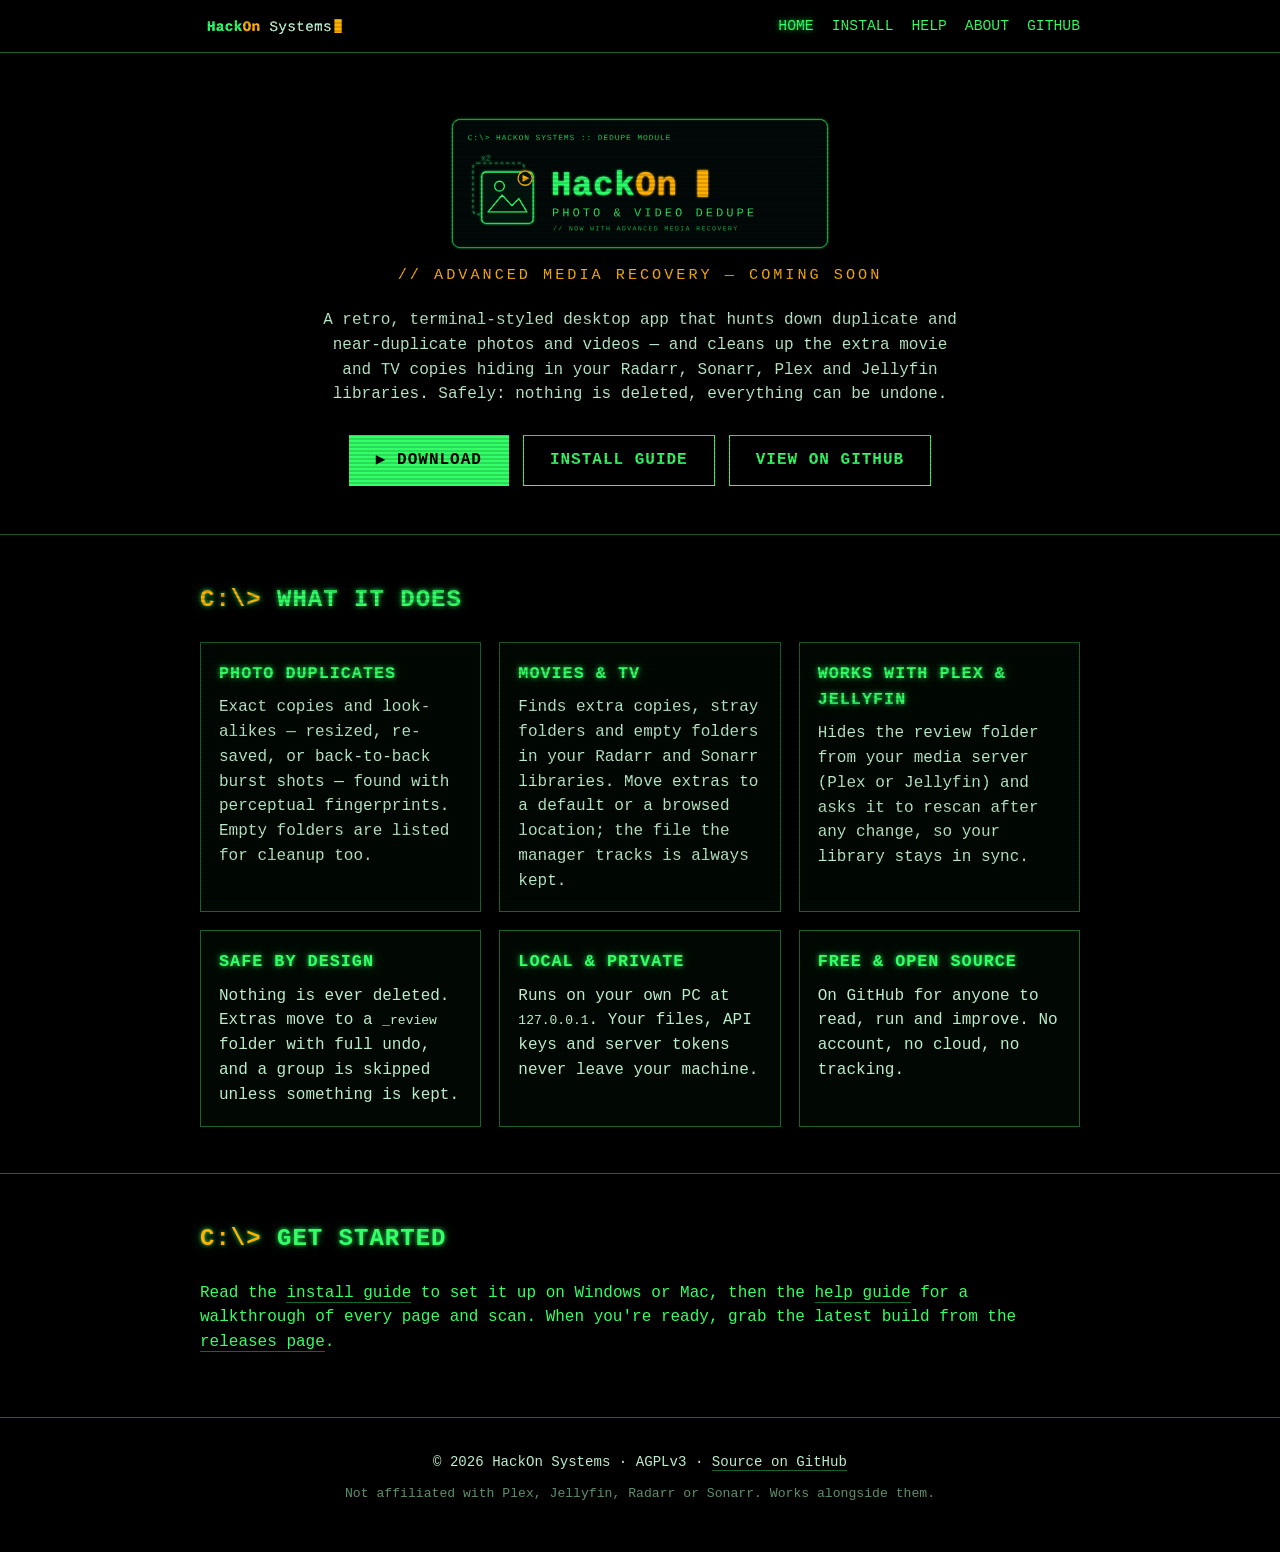
<file: index.html>
<!DOCTYPE html>
<html lang="en">
<head>
<meta charset="utf-8">
<meta name="viewport" content="width=device-width, initial-scale=1">
<title>HackOn Photo & Video DeDupe</title>
<meta name="description" content="HackOn Photo &amp; Video DeDupe — a retro desktop app that finds duplicate photos and videos and cleans up extra movie/TV copies, safely and locally.">
<link rel="icon" href="assets/icon.svg">
<link rel="stylesheet" href="style.css">
</head>
<body>
<header class="site"><div class="wrap">
  <a class="brand" href="index.html"><img class="brandlogo" src="assets/logo-hackon-systems.svg" alt="HackOn Systems"></a>
  <nav><a href='index.html' style='text-shadow:var(--glow)'>HOME</a><a href='install.html'>INSTALL</a><a href='help.html'>HELP</a><a href='about.html'>ABOUT</a><a href='https://github.com/Hackenon/hackon-dedupe' target='_blank' rel='noopener'>GITHUB</a></nav>
</div></header>

<section class="hero">
  <img class="logo" src="assets/logo-hackon.svg" alt="HackOn Photo & Video DeDupe">
  <div class="tag">// ADVANCED MEDIA RECOVERY &mdash; COMING SOON</div>
  <p class="pitch">A retro, terminal-styled desktop app that hunts down duplicate and near-duplicate
  photos and videos &mdash; and cleans up the extra movie and TV copies hiding in your Radarr, Sonarr,
  Plex and Jellyfin libraries. Safely: nothing is deleted, everything can be undone.</p>
  <div class="btns">
    <a class="btn primary" href="https://github.com/Hackenon/hackon-dedupe/releases">&#9654; DOWNLOAD</a>
    <a class="btn" href="install.html">INSTALL GUIDE</a>
    <a class="btn" href="https://github.com/Hackenon/hackon-dedupe" target="_blank" rel="noopener">VIEW ON GITHUB</a>
  </div>
</section>
<section><div class="wrap">
  <h2><span class='prompt'>C:\&gt;</span> WHAT IT DOES</h2>
  <div class="features"><div class='card'><h3>PHOTO DUPLICATES</h3><p>Exact copies and look-alikes &mdash; resized, re-saved, or back-to-back burst shots &mdash; found with perceptual fingerprints. Empty folders are listed for cleanup too.</p></div><div class='card'><h3>MOVIES &amp; TV</h3><p>Finds extra copies, stray folders and empty folders in your Radarr and Sonarr libraries. Move extras to a default or a browsed location; the file the manager tracks is always kept.</p></div><div class='card'><h3>WORKS WITH PLEX &amp; JELLYFIN</h3><p>Hides the review folder from your media server (Plex or Jellyfin) and asks it to rescan after any change, so your library stays in sync.</p></div><div class='card'><h3>SAFE BY DESIGN</h3><p>Nothing is ever deleted. Extras move to a <code>_review</code> folder with full undo, and a group is skipped unless something is kept.</p></div><div class='card'><h3>LOCAL &amp; PRIVATE</h3><p>Runs on your own PC at <code>127.0.0.1</code>. Your files, API keys and server tokens never leave your machine.</p></div><div class='card'><h3>FREE &amp; OPEN SOURCE</h3><p>On GitHub for anyone to read, run and improve. No account, no cloud, no tracking.</p></div></div>
</div></section>
<section><div class="wrap">
  <h2><span class='prompt'>C:\&gt;</span> GET STARTED</h2>
  <p>Read the <a href="install.html">install guide</a> to set it up on Windows or Mac, then the
  <a href="help.html">help guide</a> for a walkthrough of every page and scan. When you're ready,
  grab the latest build from the <a href="https://github.com/Hackenon/hackon-dedupe/releases">releases page</a>.</p>
</div></section>

<footer class="site"><div class="wrap">
  <div>&copy; 2026 HackOn Systems &middot; AGPLv3 &middot; <a href="https://github.com/Hackenon/hackon-dedupe" target="_blank" rel="noopener">Source on GitHub</a></div>
  <div class="fine">Not affiliated with Plex, Jellyfin, Radarr or Sonarr. Works alongside them.</div>
</div></footer>
</body>
</html>
</file>
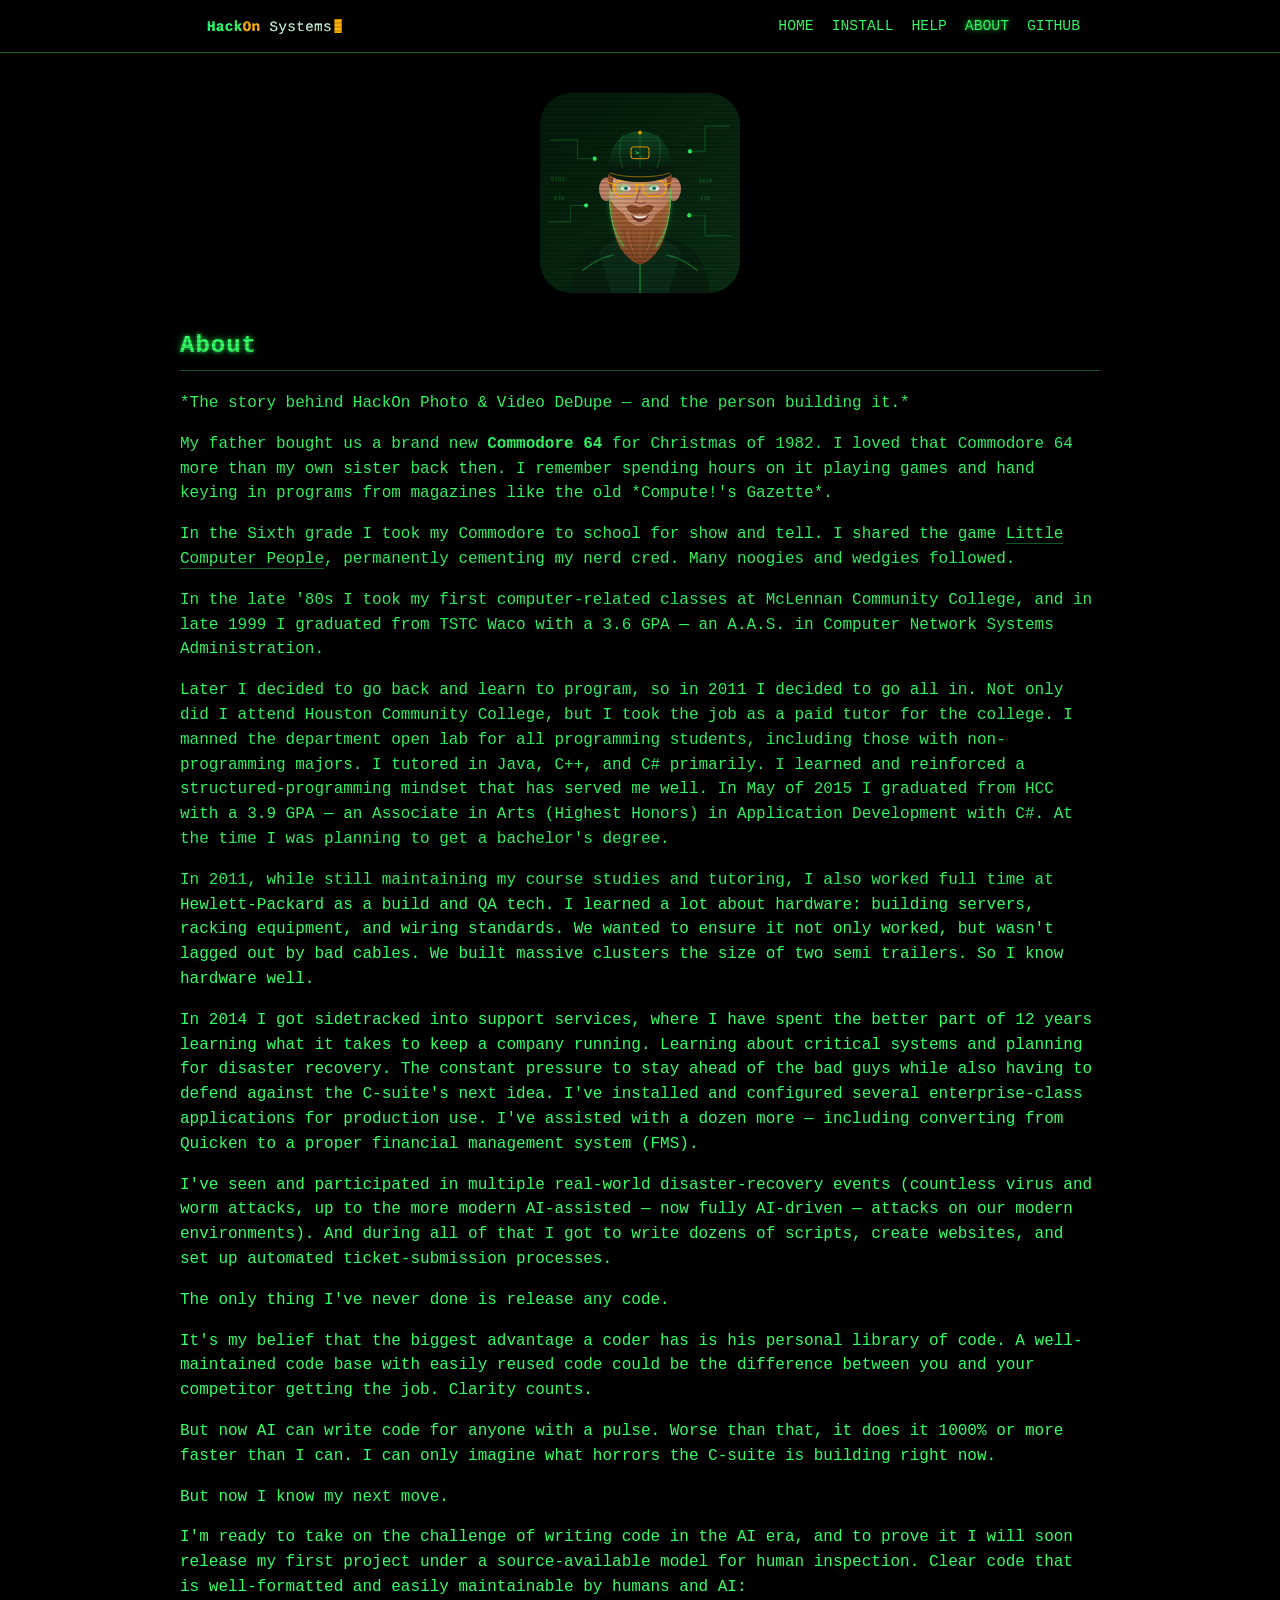
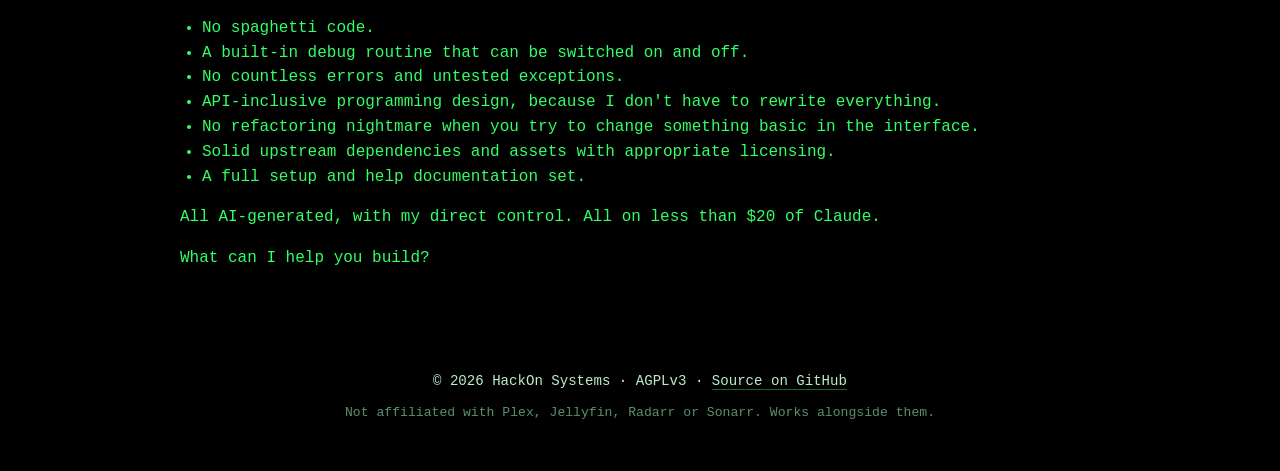
<file: about.html>
<!DOCTYPE html>
<html lang="en">
<head>
<meta charset="utf-8">
<meta name="viewport" content="width=device-width, initial-scale=1">
<title>About — HackOn Photo & Video DeDupe</title>
<meta name="description" content="HackOn Photo &amp; Video DeDupe — a retro desktop app that finds duplicate photos and videos and cleans up extra movie/TV copies, safely and locally.">
<link rel="icon" href="assets/icon.svg">
<link rel="stylesheet" href="style.css">
</head>
<body>
<header class="site"><div class="wrap">
  <a class="brand" href="index.html"><img class="brandlogo" src="assets/logo-hackon-systems.svg" alt="HackOn Systems"></a>
  <nav><a href='index.html'>HOME</a><a href='install.html'>INSTALL</a><a href='help.html'>HELP</a><a href='about.html' style='text-shadow:var(--glow)'>ABOUT</a><a href='https://github.com/Hackenon/hackon-dedupe' target='_blank' rel='noopener'>GITHUB</a></nav>
</div></header>
<div class='wrap doc about'><img class="portrait" src="assets/Billhacker-avatar.svg" alt="The developer behind HackOn Systems">
<h2 id='about'>About</h2>
<p>*The story behind HackOn Photo &amp; Video DeDupe — and the person building it.*</p>
<p>My father bought us a brand new <strong>Commodore 64</strong> for Christmas of 1982. I loved that Commodore 64 more than my own sister back then.  I remember spending hours on it  playing games and hand keying in programs from magazines like the old *Compute!&#x27;s  Gazette*.  </p>
<p>In the Sixth grade I took my Commodore to school for show and tell. I shared the game <a href="https://en.wikipedia.org/wiki/Little_Computer_People">Little Computer People</a>, permanently cementing my nerd cred. Many noogies and wedgies followed.</p>
<p>In the late &#x27;80s I took my first computer-related classes at McLennan Community College, and in late 1999 I graduated from TSTC Waco with a 3.6 GPA — an A.A.S. in Computer Network Systems Administration.</p>
<p>Later I decided to go back and learn to program, so in 2011 I decided to go all in. Not only did I attend Houston Community College, but I took the job as a paid tutor for the college. I manned the department open lab for all programming students,  including those with non-programming majors. I tutored in Java, C++, and C# primarily.  I learned and reinforced a structured-programming mindset that has served me well.  In May of 2015 I graduated from HCC with a 3.9 GPA — an Associate in Arts (Highest  Honors) in Application Development with C#. At the time I was planning to get a  bachelor&#x27;s degree.</p>
<p>In 2011, while still maintaining my course studies and tutoring, I also worked full time at Hewlett-Packard as a build and QA tech. I learned a lot about hardware: building servers, racking equipment, and wiring standards. We wanted to ensure it not only worked, but wasn&#x27;t lagged out by bad cables. We built massive clusters the size of two semi trailers. So I know hardware well.</p>
<p>In 2014 I got sidetracked into support services, where I have spent the better part of 12 years learning what it takes to keep a company running. Learning about critical systems and planning for disaster recovery. The constant pressure to stay ahead of the bad guys while also having to defend against the C-suite&#x27;s next idea. I&#x27;ve installed and configured several enterprise-class applications for production use. I&#x27;ve assisted with a dozen more — including converting from Quicken to a proper financial management system (FMS).</p>
<p>I&#x27;ve seen and participated in multiple real-world disaster-recovery events (countless virus and worm attacks, up to the more modern AI-assisted — now fully AI-driven — attacks on our modern environments). And during all of that I got to write dozens of scripts, create websites, and set up automated ticket-submission processes.</p>
<p>The only thing I&#x27;ve never done is release any code.</p>
<p>It&#x27;s my belief that the biggest advantage a coder has is his personal library of code. A well-maintained code base with easily reused code could be the difference between you and your competitor getting the job. Clarity counts.</p>
<p>But now AI can write code for anyone with a pulse. Worse than that, it does it 1000% or more faster than I can. I can only imagine what horrors the C-suite is building right now.</p>
<p>But now I know my next move.</p>
<p>I&#x27;m ready to take on the challenge of writing code in the AI era, and to prove it I will soon release my first project under a source-available model for human inspection. Clear code that is well-formatted and easily maintainable by humans and AI:</p>
<ul><li>No spaghetti code. </li><li>A built-in debug routine that can be switched on and off.</li><li>No countless errors and untested exceptions.</li><li>API-inclusive programming design, because I don&#x27;t have to rewrite everything.</li><li>No refactoring nightmare when you try to change something basic in the interface.</li><li>Solid upstream dependencies and assets with appropriate licensing.</li><li>A full setup and help documentation set.</li></ul>
<p>All AI-generated, with my direct control. All on less than $20 of Claude.</p>
<p>What can I help you build?</p></div>
<footer class="site"><div class="wrap">
  <div>&copy; 2026 HackOn Systems &middot; AGPLv3 &middot; <a href="https://github.com/Hackenon/hackon-dedupe" target="_blank" rel="noopener">Source on GitHub</a></div>
  <div class="fine">Not affiliated with Plex, Jellyfin, Radarr or Sonarr. Works alongside them.</div>
</div></footer>
</body>
</html>
</file>
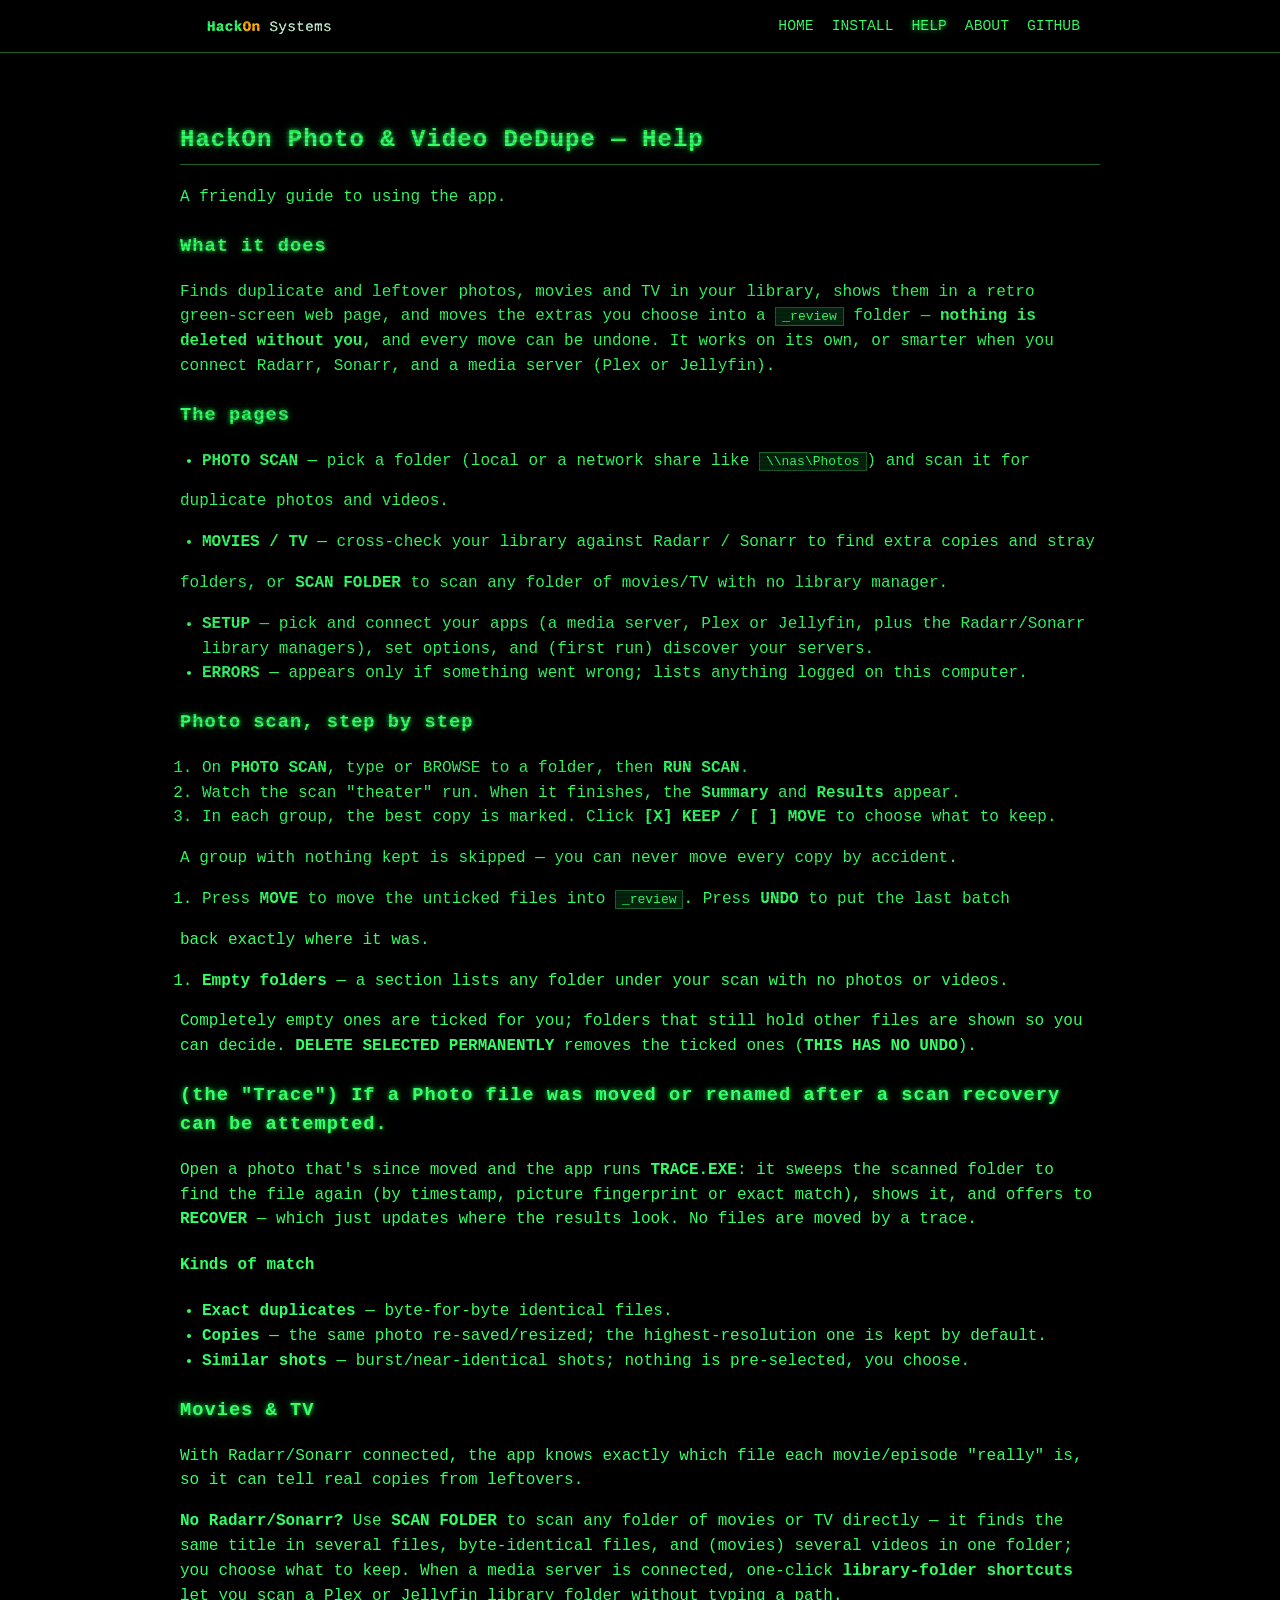
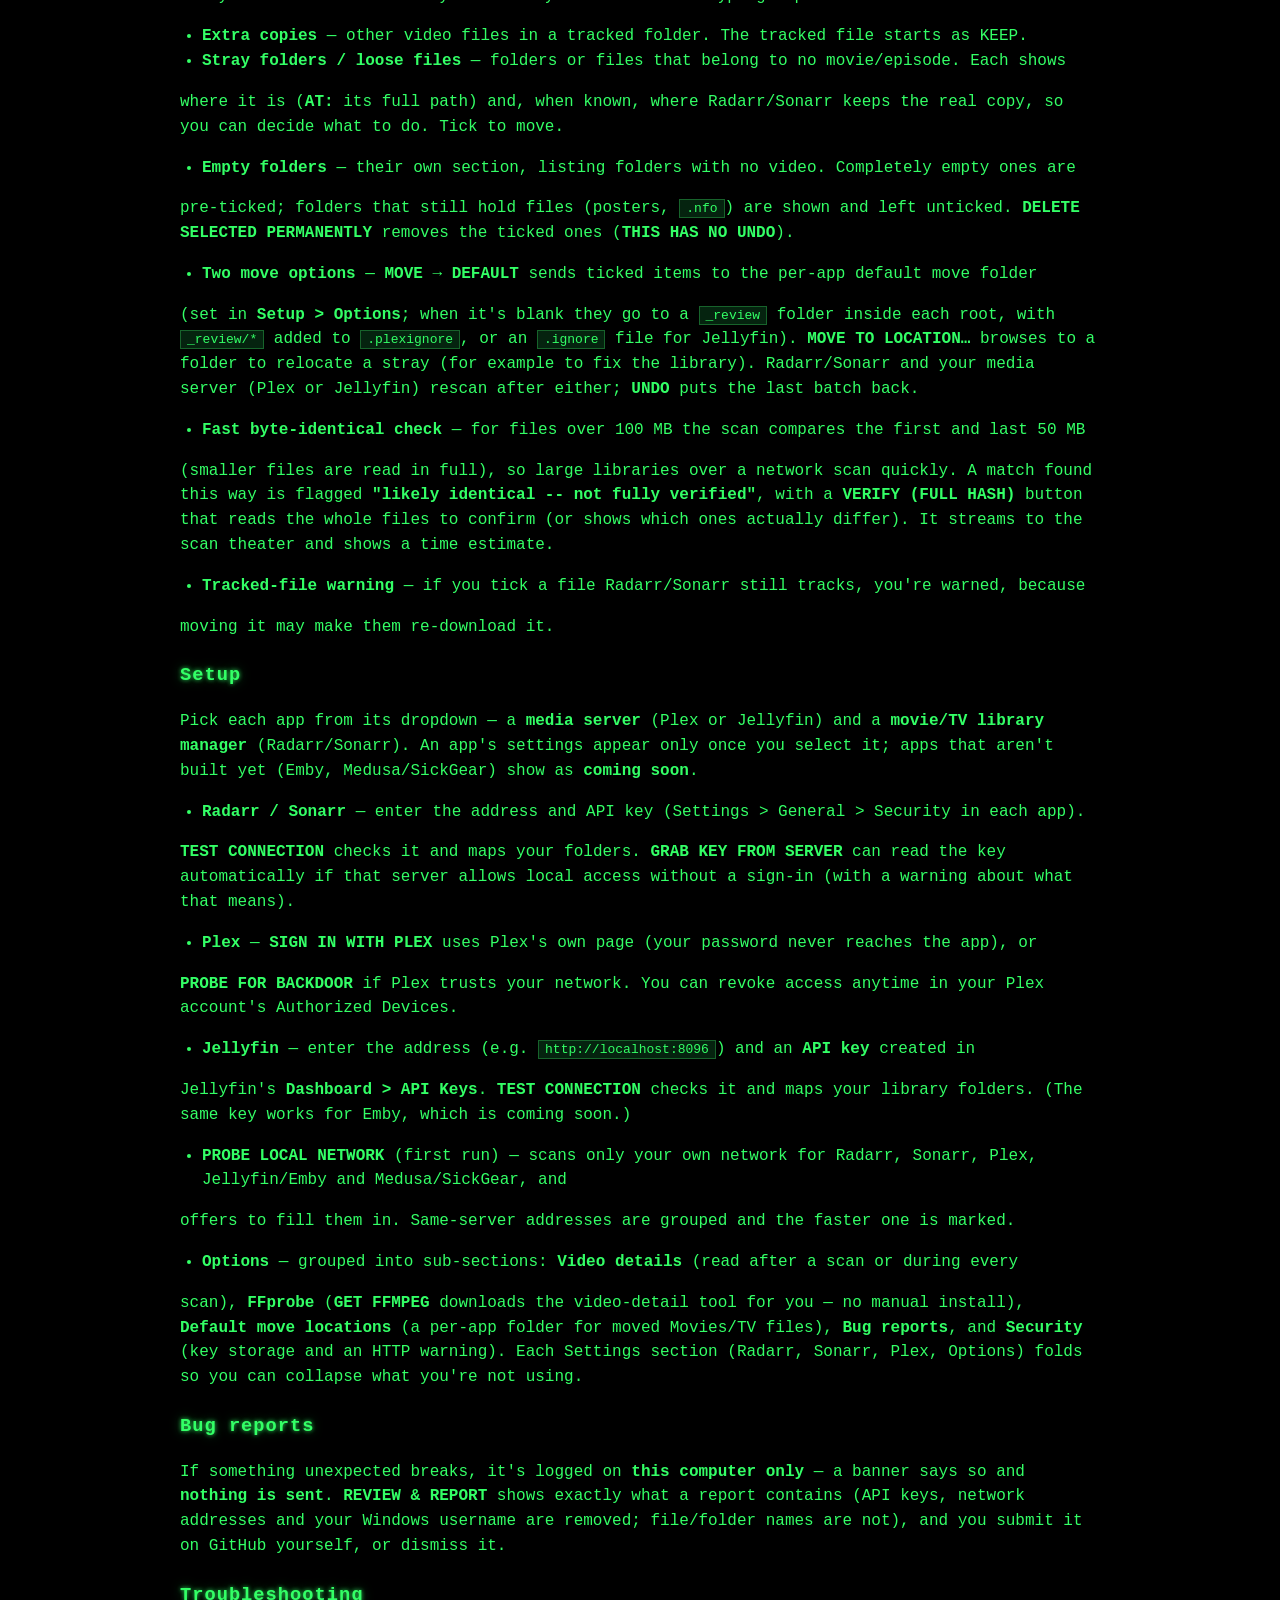
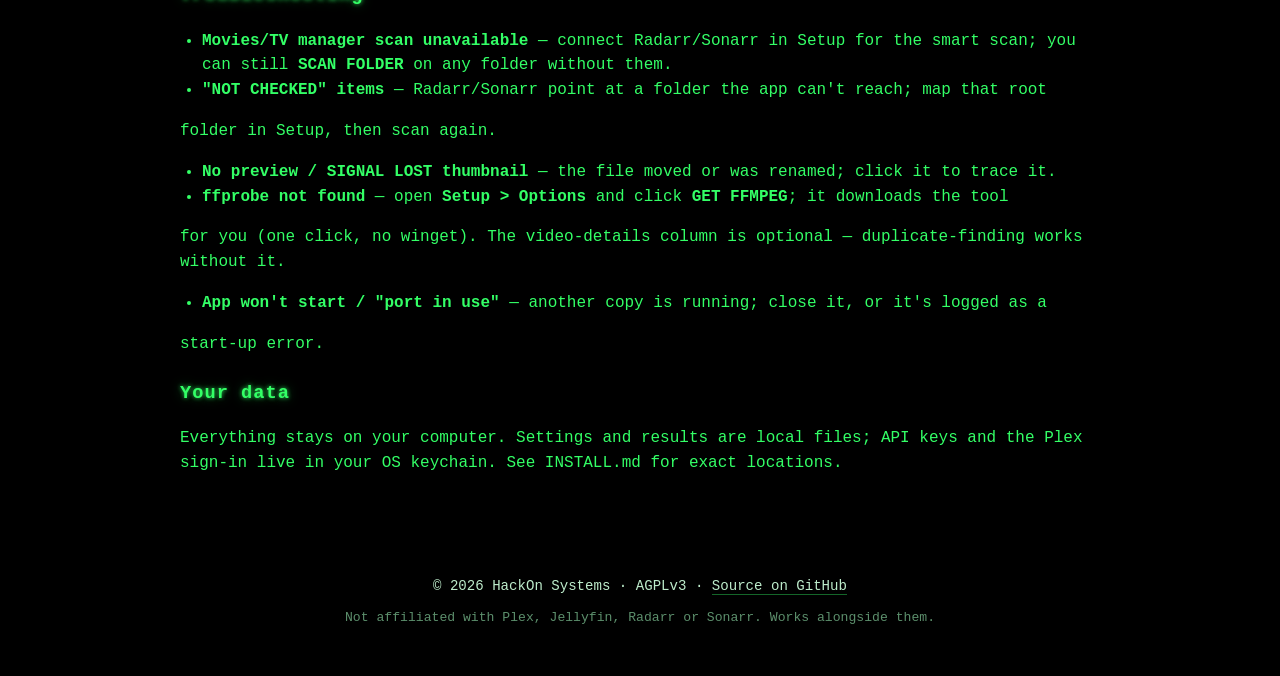
<file: help.html>
<!DOCTYPE html>
<html lang="en">
<head>
<meta charset="utf-8">
<meta name="viewport" content="width=device-width, initial-scale=1">
<title>Help — HackOn Photo & Video DeDupe</title>
<meta name="description" content="HackOn Photo &amp; Video DeDupe — a retro desktop app that finds duplicate photos and videos and cleans up extra movie/TV copies, safely and locally.">
<link rel="icon" href="assets/icon.svg">
<link rel="stylesheet" href="style.css">
</head>
<body>
<header class="site"><div class="wrap">
  <a class="brand" href="index.html"><img class="brandlogo" src="assets/logo-hackon-systems.svg" alt="HackOn Systems"></a>
  <nav><a href='index.html'>HOME</a><a href='install.html'>INSTALL</a><a href='help.html' style='text-shadow:var(--glow)'>HELP</a><a href='about.html'>ABOUT</a><a href='https://github.com/Hackenon/hackon-dedupe' target='_blank' rel='noopener'>GITHUB</a></nav>
</div></header>
<div class='wrap doc'><h2 id='hackon-photo-video-dedupe-help'>HackOn Photo &amp; Video DeDupe — Help</h2>
<p>A friendly guide to using the app.</p>
<h3 id='what-it-does'>What it does</h3>
<p>Finds duplicate and leftover photos, movies and TV in your library, shows them in a retro green-screen web page, and moves the extras you choose into a <code>_review</code> folder — <strong>nothing is deleted without you</strong>, and every move can be undone. It works on its own, or smarter when you connect Radarr, Sonarr, and a media server (Plex or Jellyfin).</p>
<h3 id='the-pages'>The pages</h3>
<ul><li><strong>PHOTO SCAN</strong> — pick a folder (local or a network share like <code>\\nas\Photos</code>) and scan it for</li></ul>
<p>  duplicate photos and videos.</p>
<ul><li><strong>MOVIES / TV</strong> — cross-check your library against Radarr / Sonarr to find extra copies and stray</li></ul>
<p>  folders, or <strong>SCAN FOLDER</strong> to scan any folder of movies/TV with no library manager.</p>
<ul><li><strong>SETUP</strong> — pick and connect your apps (a media server, Plex or Jellyfin, plus the Radarr/Sonarr library managers), set options, and (first run) discover your servers.</li><li><strong>ERRORS</strong> — appears only if something went wrong; lists anything logged on this computer.</li></ul>
<h3 id='photo-scan-step-by-step'>Photo scan, step by step</h3>
<ol><li>On <strong>PHOTO SCAN</strong>, type or BROWSE to a folder, then <strong>RUN SCAN</strong>.</li><li>Watch the scan &quot;theater&quot; run. When it finishes, the <strong>Summary</strong> and <strong>Results</strong> appear.</li><li>In each group, the best copy is marked. Click <strong>[X] KEEP / [ ] MOVE</strong> to choose what to keep.</li></ol>
<p>   A group with nothing kept is skipped — you can never move every copy by accident.</p>
<ol><li>Press <strong>MOVE</strong> to move the unticked files into <code>_review</code>. Press <strong>UNDO</strong> to put the last batch</li></ol>
<p>   back exactly where it was.</p>
<ol><li><strong>Empty folders</strong> — a section lists any folder under your scan with no photos or videos.</li></ol>
<p>   Completely empty ones are ticked for you; folders that still hold other files are shown so you can    decide. <strong>DELETE SELECTED PERMANENTLY</strong> removes the ticked ones (<strong>THIS HAS NO UNDO</strong>).</p>
<h3 id='the-trace-if-a-photo-file-was-moved-or-renamed-after-a-scan-recovery-can-be-attempted'>(the &quot;Trace&quot;) If a Photo file was moved or renamed after a scan recovery can be attempted.</h3>
<p>Open a photo that&#x27;s since moved and the app runs <strong>TRACE.EXE</strong>: it sweeps the scanned folder to find the file again (by timestamp, picture fingerprint or exact match), shows it, and offers to <strong>RECOVER</strong> — which just updates where the results look. No files are moved by a trace.</p>
<h4 id='kinds-of-match'>Kinds of match</h4>
<ul><li><strong>Exact duplicates</strong> — byte-for-byte identical files.</li><li><strong>Copies</strong> — the same photo re-saved/resized; the highest-resolution one is kept by default.</li><li><strong>Similar shots</strong> — burst/near-identical shots; nothing is pre-selected, you choose.</li></ul>
<h3 id='movies-tv'>Movies &amp; TV</h3>
<p>With Radarr/Sonarr connected, the app knows exactly which file each movie/episode &quot;really&quot; is, so it can tell real copies from leftovers.</p>
<p><strong>No Radarr/Sonarr?</strong> Use <strong>SCAN FOLDER</strong> to scan any folder of movies or TV directly — it finds the same title in several files, byte-identical files, and (movies) several videos in one folder; you choose what to keep. When a media server is connected, one-click <strong>library-folder shortcuts</strong> let you scan a Plex or Jellyfin library folder without typing a path.</p>
<ul><li><strong>Extra copies</strong> — other video files in a tracked folder. The tracked file starts as KEEP.</li><li><strong>Stray folders / loose files</strong> — folders or files that belong to no movie/episode. Each shows</li></ul>
<p>  where it is (<strong>AT:</strong> its full path) and, when known, where Radarr/Sonarr keeps the real copy, so   you can decide what to do. Tick to move.</p>
<ul><li><strong>Empty folders</strong> — their own section, listing folders with no video. Completely empty ones are</li></ul>
<p>  pre-ticked; folders that still hold files (posters, <code>.nfo</code>) are shown and left unticked.   <strong>DELETE SELECTED PERMANENTLY</strong> removes the ticked ones (<strong>THIS HAS NO UNDO</strong>).</p>
<ul><li><strong>Two move options</strong> — <strong>MOVE → DEFAULT</strong> sends ticked items to the per-app default move folder</li></ul>
<p>  (set in <strong>Setup &gt; Options</strong>; when it&#x27;s blank they go to a <code>_review</code> folder inside each root, with   <code>_review/*</code> added to <code>.plexignore</code>, or an <code>.ignore</code> file for Jellyfin). <strong>MOVE TO LOCATION…</strong> browses to a folder to relocate a stray   (for example to fix the library). Radarr/Sonarr and your media server (Plex or Jellyfin) rescan after either; <strong>UNDO</strong> puts the last   batch back.</p>
<ul><li><strong>Fast byte-identical check</strong> — for files over 100 MB the scan compares the first and last 50 MB</li></ul>
<p>  (smaller files are read in full), so large libraries over a network scan quickly. A match found   this way is flagged <strong>&quot;likely identical -- not fully verified&quot;</strong>, with a <strong>VERIFY (FULL HASH)</strong>   button that reads the whole files to confirm (or shows which ones actually differ). It streams to   the scan theater and shows a time estimate.</p>
<ul><li><strong>Tracked-file warning</strong> — if you tick a file Radarr/Sonarr still tracks, you&#x27;re warned, because</li></ul>
<p>  moving it may make them re-download it.</p>
<h3 id='setup'>Setup</h3>
<p>Pick each app from its dropdown — a <strong>media server</strong> (Plex or Jellyfin) and a <strong>movie/TV library manager</strong> (Radarr/Sonarr). An app&#x27;s settings appear only once you select it; apps that aren&#x27;t built yet (Emby, Medusa/SickGear) show as <strong>coming soon</strong>.</p>
<ul><li><strong>Radarr / Sonarr</strong> — enter the address and API key (Settings &gt; General &gt; Security in each app).</li></ul>
<p>  <strong>TEST CONNECTION</strong> checks it and maps your folders. <strong>GRAB KEY FROM SERVER</strong> can read the key   automatically if that server allows local access without a sign-in (with a warning about what   that means).</p>
<ul><li><strong>Plex</strong> — <strong>SIGN IN WITH PLEX</strong> uses Plex&#x27;s own page (your password never reaches the app), or</li></ul>
<p>  <strong>PROBE FOR BACKDOOR</strong> if Plex trusts your network. You can revoke access anytime in your Plex   account&#x27;s Authorized Devices.</p>
<ul><li><strong>Jellyfin</strong> — enter the address (e.g. <code>http://localhost:8096</code>) and an <strong>API key</strong> created in</li></ul>
<p>  Jellyfin&#x27;s <strong>Dashboard &gt; API Keys</strong>. <strong>TEST CONNECTION</strong> checks it and maps your library folders.   (The same key works for Emby, which is coming soon.)</p>
<ul><li><strong>PROBE LOCAL NETWORK</strong> (first run) — scans only your own network for Radarr, Sonarr, Plex, Jellyfin/Emby and Medusa/SickGear, and</li></ul>
<p>  offers to fill them in. Same-server addresses are grouped and the faster one is marked.</p>
<ul><li><strong>Options</strong> — grouped into sub-sections: <strong>Video details</strong> (read after a scan or during every</li></ul>
<p>  scan), <strong>FFprobe</strong> (<strong>GET FFMPEG</strong> downloads the video-detail tool for you — no manual install),   <strong>Default move locations</strong> (a per-app folder for moved Movies/TV files), <strong>Bug reports</strong>, and   <strong>Security</strong> (key storage and an HTTP warning). Each Settings section (Radarr, Sonarr, Plex,   Options) folds so you can collapse what you&#x27;re not using.</p>
<h3 id='bug-reports'>Bug reports</h3>
<p>If something unexpected breaks, it&#x27;s logged on <strong>this computer only</strong> — a banner says so and <strong>nothing is sent</strong>. <strong>REVIEW &amp; REPORT</strong> shows exactly what a report contains (API keys, network addresses and your Windows username are removed; file/folder names are not), and you submit it on GitHub yourself, or dismiss it.</p>
<h3 id='troubleshooting'>Troubleshooting</h3>
<ul><li><strong>Movies/TV manager scan unavailable</strong> — connect Radarr/Sonarr in Setup for the smart scan; you can still <strong>SCAN FOLDER</strong> on any folder without them.</li><li><strong>&quot;NOT CHECKED&quot; items</strong> — Radarr/Sonarr point at a folder the app can&#x27;t reach; map that root</li></ul>
<p>  folder in Setup, then scan again.</p>
<ul><li><strong>No preview / SIGNAL LOST thumbnail</strong> — the file moved or was renamed; click it to trace it.</li><li><strong>ffprobe not found</strong> — open <strong>Setup &gt; Options</strong> and click <strong>GET FFMPEG</strong>; it downloads the tool</li></ul>
<p>  for you (one click, no winget). The video-details column is optional — duplicate-finding works   without it.</p>
<ul><li><strong>App won&#x27;t start / &quot;port in use&quot;</strong> — another copy is running; close it, or it&#x27;s logged as a</li></ul>
<p>  start-up error.</p>
<h3 id='your-data'>Your data</h3>
<p>Everything stays on your computer. Settings and results are local files; API keys and the Plex sign-in live in your OS keychain. See INSTALL.md for exact locations.</p></div>
<footer class="site"><div class="wrap">
  <div>&copy; 2026 HackOn Systems &middot; AGPLv3 &middot; <a href="https://github.com/Hackenon/hackon-dedupe" target="_blank" rel="noopener">Source on GitHub</a></div>
  <div class="fine">Not affiliated with Plex, Jellyfin, Radarr or Sonarr. Works alongside them.</div>
</div></footer>
</body>
</html>
</file>
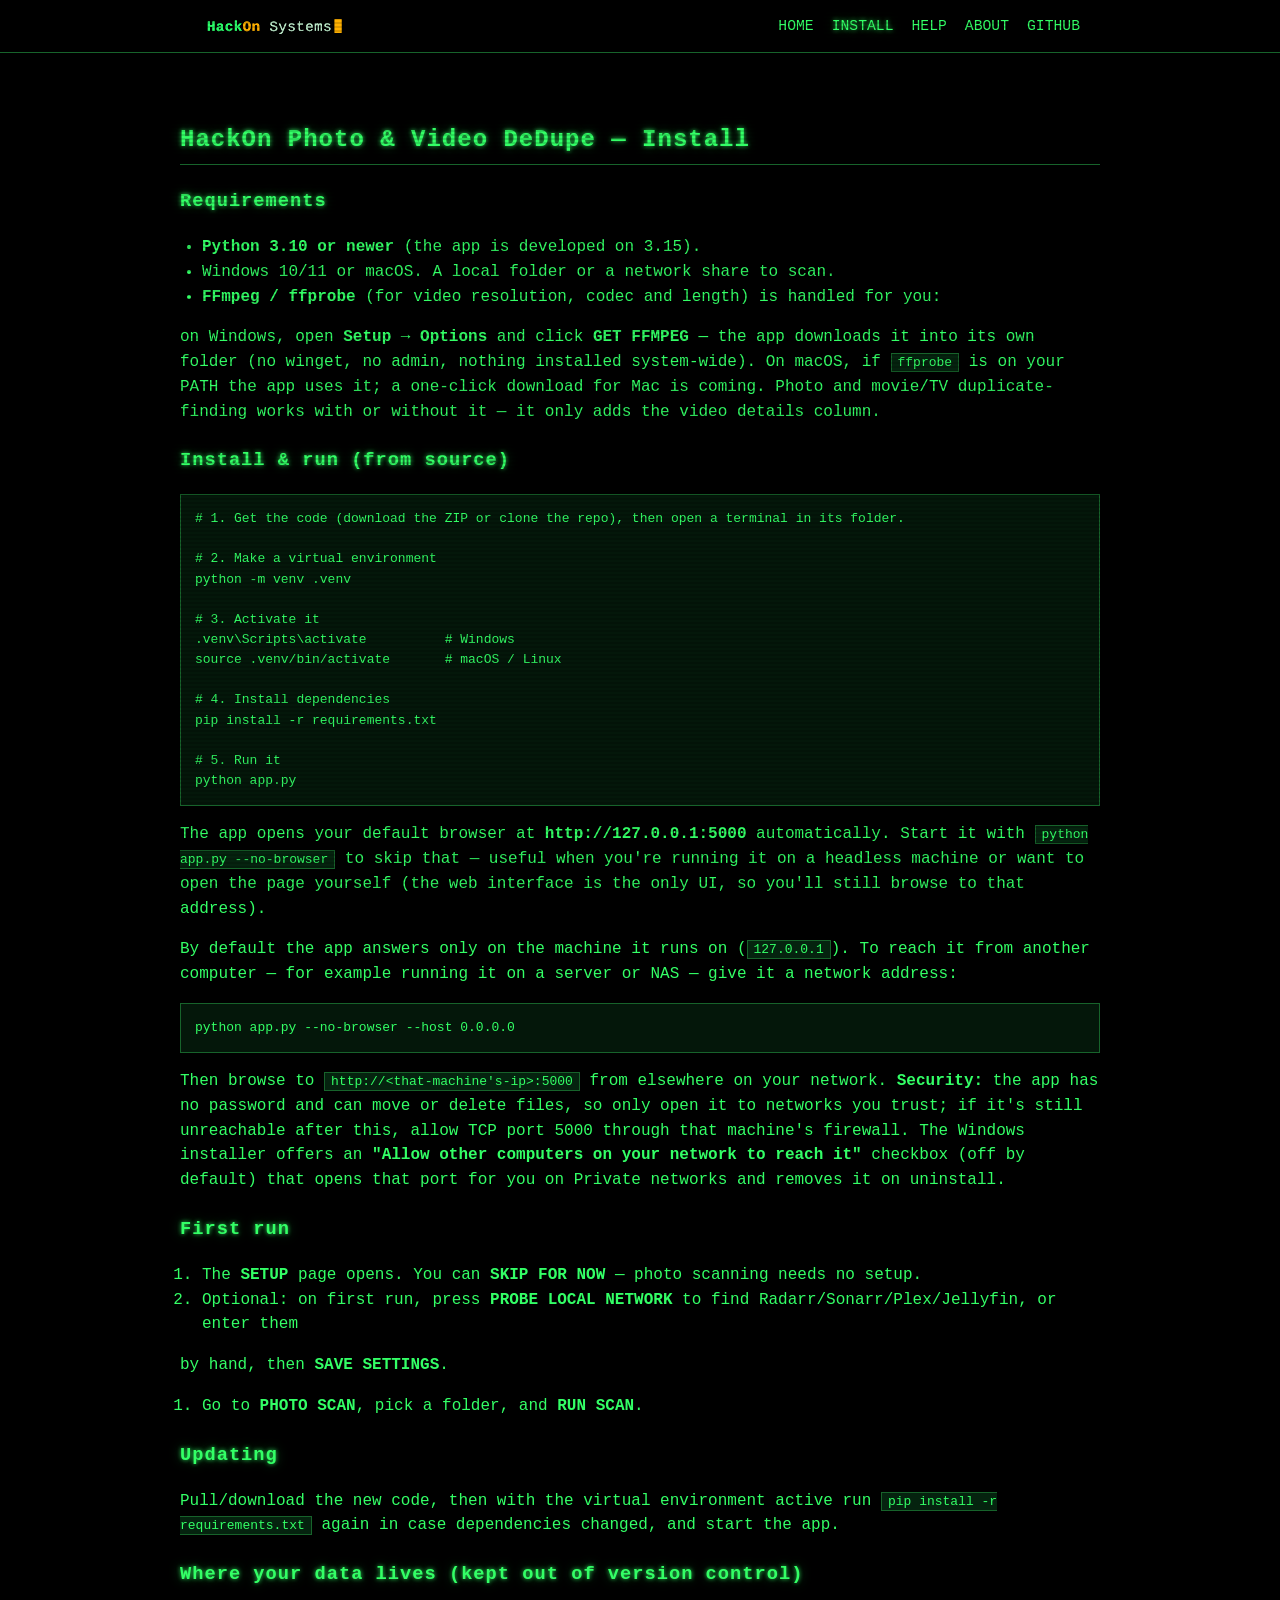
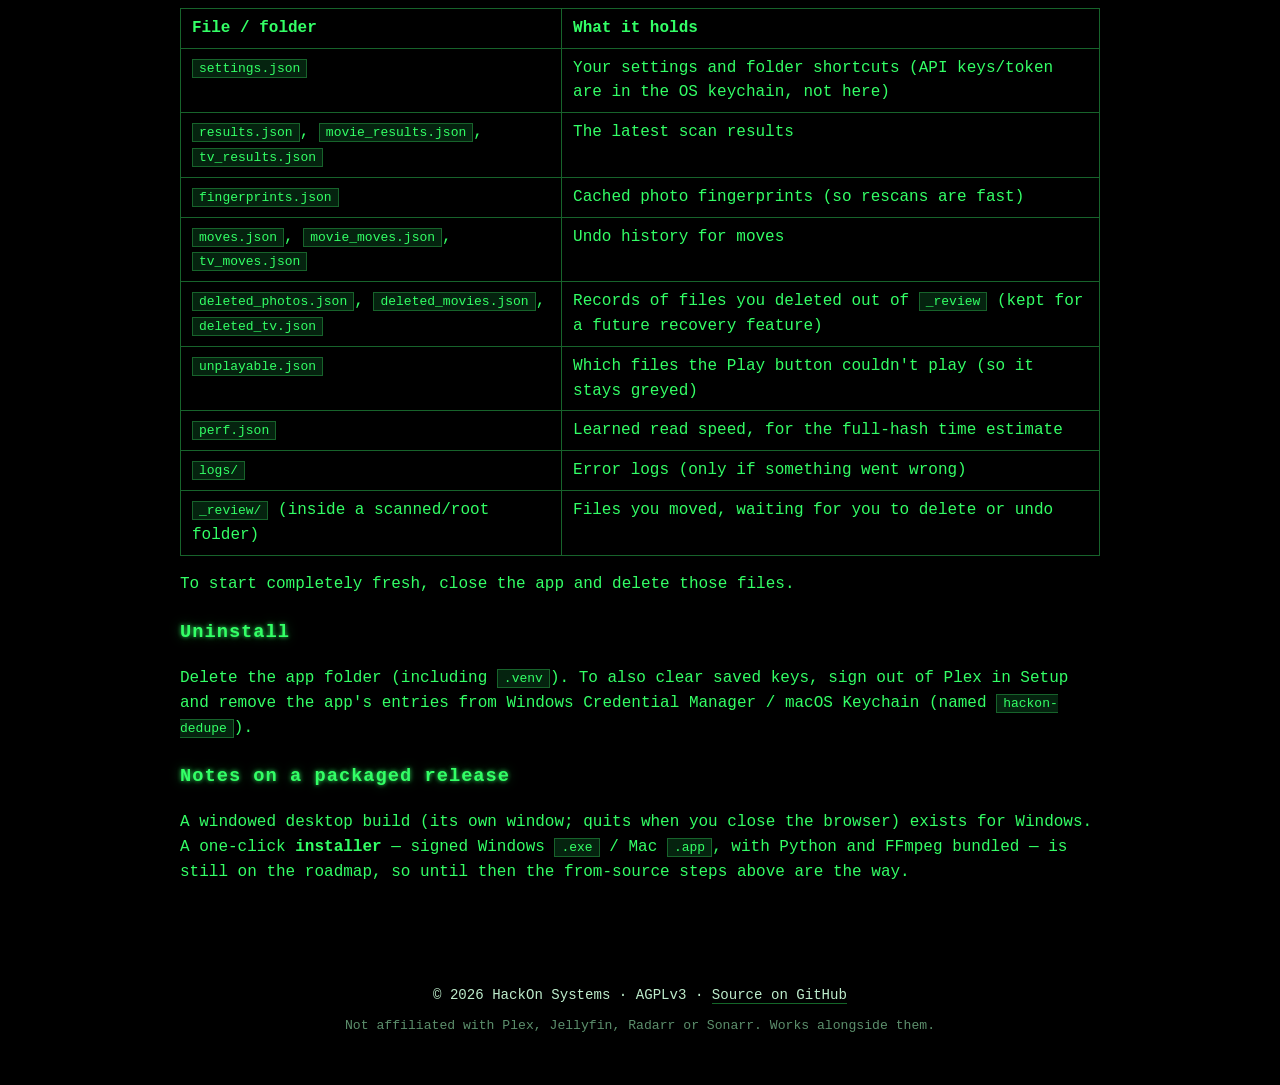
<file: install.html>
<!DOCTYPE html>
<html lang="en">
<head>
<meta charset="utf-8">
<meta name="viewport" content="width=device-width, initial-scale=1">
<title>Install — HackOn Photo & Video DeDupe</title>
<meta name="description" content="HackOn Photo &amp; Video DeDupe — a retro desktop app that finds duplicate photos and videos and cleans up extra movie/TV copies, safely and locally.">
<link rel="icon" href="assets/icon.svg">
<link rel="stylesheet" href="style.css">
</head>
<body>
<header class="site"><div class="wrap">
  <a class="brand" href="index.html"><img class="brandlogo" src="assets/logo-hackon-systems.svg" alt="HackOn Systems"></a>
  <nav><a href='index.html'>HOME</a><a href='install.html' style='text-shadow:var(--glow)'>INSTALL</a><a href='help.html'>HELP</a><a href='about.html'>ABOUT</a><a href='https://github.com/Hackenon/hackon-dedupe' target='_blank' rel='noopener'>GITHUB</a></nav>
</div></header>
<div class='wrap doc'><h2 id='hackon-photo-video-dedupe-install'>HackOn Photo &amp; Video DeDupe — Install</h2>
<h3 id='requirements'>Requirements</h3>
<ul><li><strong>Python 3.10 or newer</strong> (the app is developed on 3.15).</li><li>Windows 10/11 or macOS. A local folder or a network share to scan.</li><li><strong>FFmpeg / ffprobe</strong> (for video resolution, codec and length) is handled for you:</li></ul>
<p>  on Windows, open <strong>Setup → Options</strong> and click <strong>GET FFMPEG</strong> — the app downloads it into   its own folder (no winget, no admin, nothing installed system-wide). On macOS, if   <code>ffprobe</code> is on your PATH the app uses it; a one-click download for Mac is coming. Photo and   movie/TV duplicate-finding works with or without it — it only adds the video details column.</p>
<h3 id='install-run-from-source'>Install &amp; run (from source)</h3>
<pre class='help-code'># 1. Get the code (download the ZIP or clone the repo), then open a terminal in its folder.

# 2. Make a virtual environment
python -m venv .venv

# 3. Activate it
.venv\Scripts\activate          # Windows
source .venv/bin/activate       # macOS / Linux

# 4. Install dependencies
pip install -r requirements.txt

# 5. Run it
python app.py</pre>
<p>The app opens your default browser at <strong>http://127.0.0.1:5000</strong> automatically. Start it with <code>python app.py --no-browser</code> to skip that — useful when you&#x27;re running it on a headless machine or want to open the page yourself (the web interface is the only UI, so you&#x27;ll still browse to that address).</p>
<p>By default the app answers only on the machine it runs on (<code>127.0.0.1</code>). To reach it from another computer — for example running it on a server or NAS — give it a network address:</p>
<pre class='help-code'>python app.py --no-browser --host 0.0.0.0</pre>
<p>Then browse to <code>http://&lt;that-machine&#x27;s-ip&gt;:5000</code> from elsewhere on your network. <strong>Security:</strong> the app has no password and can move or delete files, so only open it to networks you trust; if it&#x27;s still unreachable after this, allow TCP port 5000 through that machine&#x27;s firewall. The Windows installer offers an <strong>&quot;Allow other computers on your network to reach it&quot;</strong> checkbox (off by default) that opens that port for you on Private networks and removes it on uninstall.</p>
<h3 id='first-run'>First run</h3>
<ol><li>The <strong>SETUP</strong> page opens. You can <strong>SKIP FOR NOW</strong> — photo scanning needs no setup.</li><li>Optional: on first run, press <strong>PROBE LOCAL NETWORK</strong> to find Radarr/Sonarr/Plex/Jellyfin, or enter them</li></ol>
<p>   by hand, then <strong>SAVE SETTINGS</strong>.</p>
<ol><li>Go to <strong>PHOTO SCAN</strong>, pick a folder, and <strong>RUN SCAN</strong>.</li></ol>
<h3 id='updating'>Updating</h3>
<p>Pull/download the new code, then with the virtual environment active run <code>pip install -r requirements.txt</code> again in case dependencies changed, and start the app.</p>
<h3 id='where-your-data-lives-kept-out-of-version-control'>Where your data lives (kept out of version control)</h3>
<table class='help-table'><thead><tr><th>File / folder</th><th>What it holds</th></tr></thead><tbody><tr><td><code>settings.json</code></td><td>Your settings and folder shortcuts (API keys/token are in the OS keychain, not here)</td></tr><tr><td><code>results.json</code>, <code>movie_results.json</code>, <code>tv_results.json</code></td><td>The latest scan results</td></tr><tr><td><code>fingerprints.json</code></td><td>Cached photo fingerprints (so rescans are fast)</td></tr><tr><td><code>moves.json</code>, <code>movie_moves.json</code>, <code>tv_moves.json</code></td><td>Undo history for moves</td></tr><tr><td><code>deleted_photos.json</code>, <code>deleted_movies.json</code>, <code>deleted_tv.json</code></td><td>Records of files you deleted out of <code>_review</code> (kept for a future recovery feature)</td></tr><tr><td><code>unplayable.json</code></td><td>Which files the Play button couldn&#x27;t play (so it stays greyed)</td></tr><tr><td><code>perf.json</code></td><td>Learned read speed, for the full-hash time estimate</td></tr><tr><td><code>logs/</code></td><td>Error logs (only if something went wrong)</td></tr><tr><td><code>_review/</code> (inside a scanned/root folder)</td><td>Files you moved, waiting for you to delete or undo</td></tr></tbody></table>
<p>To start completely fresh, close the app and delete those files.</p>
<h3 id='uninstall'>Uninstall</h3>
<p>Delete the app folder (including <code>.venv</code>). To also clear saved keys, sign out of Plex in Setup and remove the app&#x27;s entries from Windows Credential Manager / macOS Keychain (named <code>hackon-dedupe</code>).</p>
<h3 id='notes-on-a-packaged-release'>Notes on a packaged release</h3>
<p>A windowed desktop build (its own window; quits when you close the browser) exists for Windows. A one-click <strong>installer</strong> — signed Windows <code>.exe</code> / Mac <code>.app</code>, with Python and FFmpeg bundled — is still on the roadmap, so until then the from-source steps above are the way.</p></div>
<footer class="site"><div class="wrap">
  <div>&copy; 2026 HackOn Systems &middot; AGPLv3 &middot; <a href="https://github.com/Hackenon/hackon-dedupe" target="_blank" rel="noopener">Source on GitHub</a></div>
  <div class="fine">Not affiliated with Plex, Jellyfin, Radarr or Sonarr. Works alongside them.</div>
</div></footer>
</body>
</html>
</file>
<file: style.css>
:root{
  --phos:#33ff66; --rgb:51,255,102; --amber:#ffb000; --bg:#000;
  --dim:#17632b; --soft:#bdeccb;
  --glow:0 0 4px rgba(var(--rgb),.8), 0 0 12px rgba(var(--rgb),.35);
}
*{box-sizing:border-box}
html{scroll-behavior:smooth}
body{
  margin:0; background:var(--bg); color:var(--phos);
  font-family:"Courier New",ui-monospace,"DejaVu Sans Mono",monospace;
  line-height:1.55; -webkit-font-smoothing:none;
}
/* faint CRT scanlines */
body::after{
  content:""; position:fixed; inset:0; pointer-events:none; z-index:50;
  background:repeating-linear-gradient(rgba(0,0,0,0) 0 2px, rgba(0,0,0,.14) 2px 4px);
}
.wrap{max-width:920px; margin:0 auto; padding:0 20px}
a{color:var(--phos); text-decoration:none; border-bottom:1px solid rgba(var(--rgb),.4)}
a:hover{text-shadow:var(--glow); border-bottom-color:var(--phos)}
h1,h2,h3{text-shadow:var(--glow); letter-spacing:1px}

/* header */
header.site{position:sticky; top:0; z-index:40; background:rgba(0,0,0,.92);
  border-bottom:1px solid var(--dim); backdrop-filter:blur(3px)}
header .wrap{display:flex; align-items:center; gap:18px; height:52px}
header .brand{font-weight:bold; letter-spacing:2px; text-shadow:var(--glow); border:none}
header nav{margin-left:auto; display:flex; gap:18px; flex-wrap:wrap}
header nav a{border:none; font-size:.92rem}

/* hero */
.hero{text-align:center; padding:64px 20px 48px; border-bottom:1px solid var(--dim)}
.hero img.logo{width:min(380px,82%); height:auto}
.hero .tag{color:var(--amber); letter-spacing:3px; margin-top:6px; font-size:.95rem}
.hero p.pitch{max-width:640px; margin:20px auto 0; color:var(--soft)}
.btns{display:flex; gap:14px; justify-content:center; flex-wrap:wrap; margin-top:28px}
.btn{display:inline-block; padding:12px 26px; border:1px solid var(--phos); color:var(--phos);
  font-weight:bold; letter-spacing:1px}
.btn.primary{background:var(--phos); color:#000}
.btn:hover{box-shadow:var(--glow)}

/* sections */
section{padding:46px 0; border-bottom:1px solid var(--dim)}
section h2{margin:0 0 24px}
.features{display:grid; grid-template-columns:repeat(auto-fit,minmax(250px,1fr)); gap:18px}
.card{border:1px solid var(--dim); padding:18px; background:rgba(var(--rgb),.03)}
.card h3{margin:0 0 8px; font-size:1.05rem}
.card p{margin:0; color:var(--soft)}
.prompt{color:var(--amber)}

/* doc pages */
.doc{padding:34px 0 50px}
.doc h2{border-bottom:1px solid var(--dim); padding-bottom:6px; margin-top:34px}
.doc h3{margin-top:22px}
.doc code{background:#05230f; padding:1px 6px; border:1px solid var(--dim)}
.doc pre{background:#04170a; border:1px solid var(--dim); padding:14px; overflow:auto}
.doc pre code{background:none; border:none; padding:0}
.doc table{border-collapse:collapse; width:100%; margin:14px 0}
.doc th,.doc td{border:1px solid var(--dim); padding:7px 11px; text-align:left; vertical-align:top}
.doc ul,.doc ol{padding-left:22px}

/* footer */
footer.site{padding:34px 20px 48px; text-align:center; color:var(--soft); font-size:.88rem}
footer.site a{color:var(--soft)}
footer .fine{color:#5c8f6c; margin-top:10px; font-size:.82rem}

/* company wordmark in the header */
header .brand{display:flex;align-items:center}
.brandlogo{height:30px;width:auto;display:block}
.doc.about .portrait{display:block; width:min(200px,58%); height:auto; margin:6px auto 2px; border-radius:16px}
</file>
